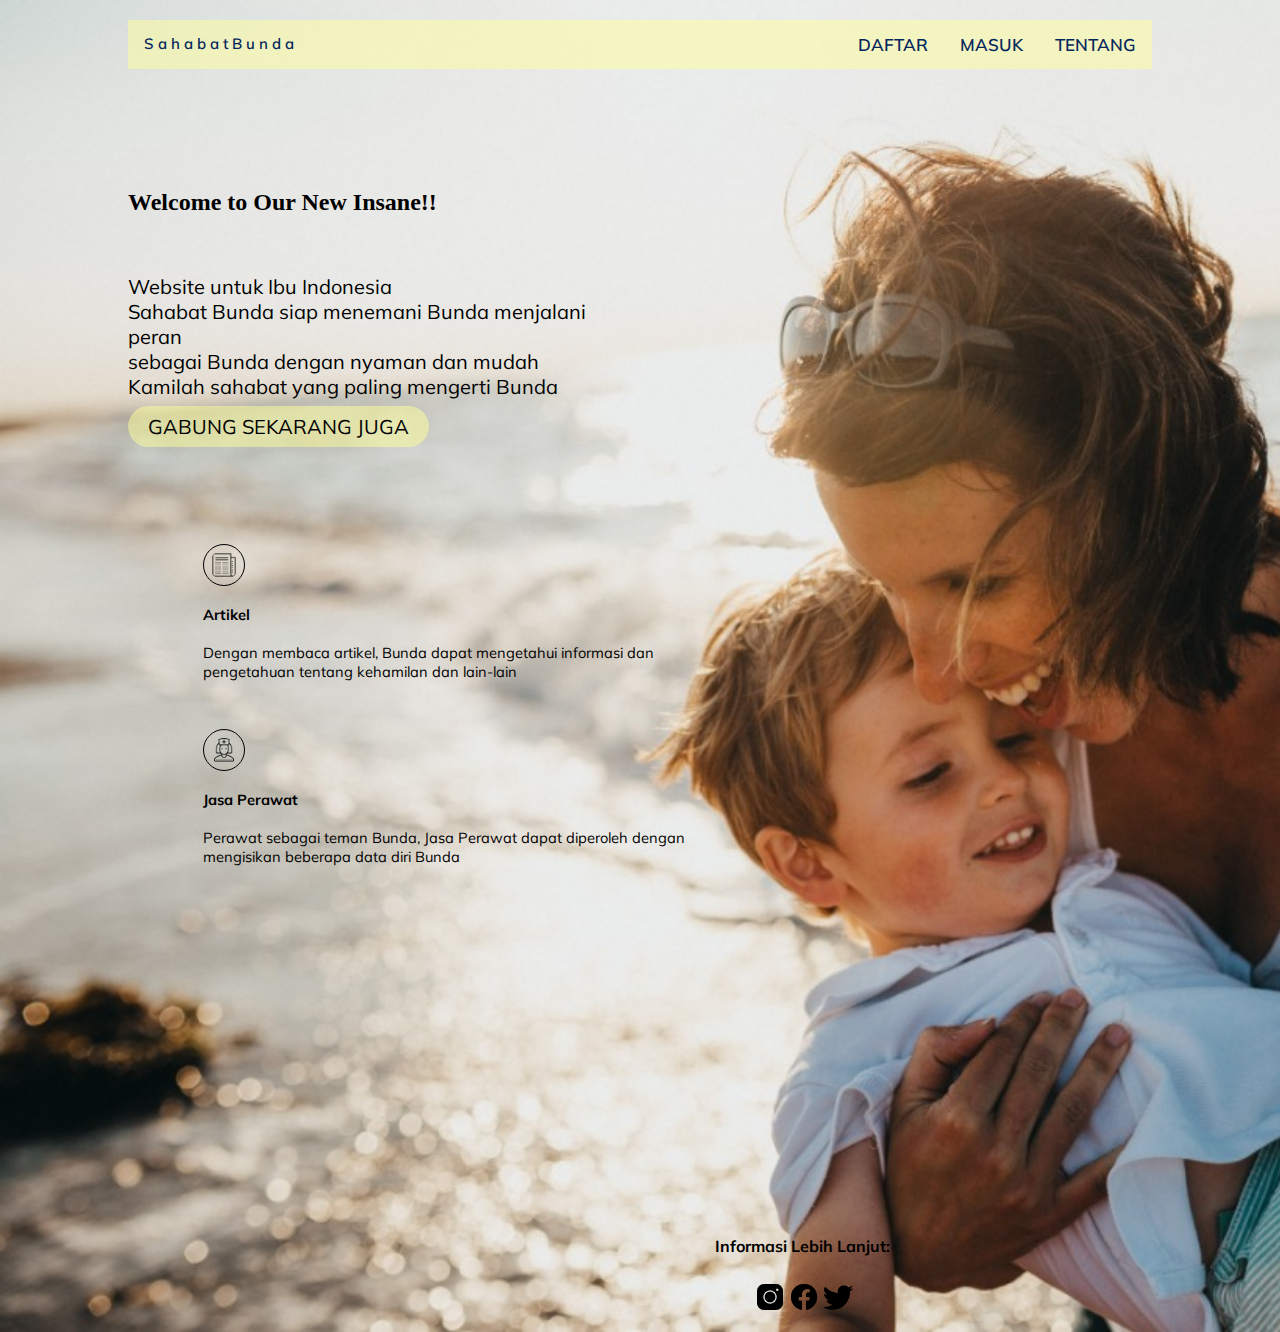
<file: index.html>
<!DOCTYPE html>

<html>

<head>

	<meta name="viewport" content="width=device-width, initial-scale=1.0">

    <link rel="stylesheet" type="text/css" href="halaman1.css">

	<link rel="stylesheet" href="https://fonts.googleapis.com/css?family=Muli">

	<title>SAHABAT BUNDA</title>

	<script src="https://code.jquery.com/jquery-3.4.1.min.js"></script>

</head>

<body>

	<div class="topnav" id="myTopnav">

		<a href="index.html" class="a"> S a h a b a t B u n d a </a>

		<a href="tentang.html" class="active">TENTANG</a>

		<a href="masuk.html" class="active">MASUK</a>

		<a href="daftarbaru.html" class="active">DAFTAR</a>

		<a href="javascript:void(0);" class="icon" onclick="myFunction()">

            <i cla   ss="fa fa-bars"></i>

        </a>

    </div>

    <div class="content">

    	<div class="isi">

    		<h2> Welcome to Our New Insane!! </h2><br>

    		<p> Website untuk Ibu Indonesia <br> Sahabat Bunda siap menemani Bunda menjalani peran <br>
    		 sebagai Bunda dengan nyaman dan mudah<br> Kamilah sahabat yang paling mengerti Bunda </p>

    		<a href="daftarbaru.html"> GABUNG SEKARANG JUGA </a>

    	</div>

    </div>

    <div class="contentdua">

    	<div class="isikiri">

            <img src="artikel.png" alt="artikel">

            <p><b>Artikel</b> <br> <br>
                Dengan membaca artikel, Bunda dapat mengetahui informasi 
    		  dan pengetahuan tentang kehamilan dan lain-lain<br><br> </p>

            <img src="perawat.png" alt="perawat">

            <p><b>Jasa Perawat</b> <br> <br>
                Perawat sebagai teman Bunda, Jasa Perawat dapat diperoleh 
    		  dengan mengisikan beberapa data diri Bunda</p>

        </div>

    </div>

    <div class="footer">

    	<h5>Informasi Lebih Lanjut: </h5>

    	<ul>

    		<li><img src="instagram.png" alt="instagram"></li>

    		<li><img src="facebook.png" alt="facebook"></li>

    		<li><img src="twitter.png" alt="twitter"></li>

    	</ul>

    </div>

    <script>

        function myFunction() {

            var x = document.getElementById("myTopnav");

            if (x.className === "topnav") {

                x.className += " responsive";

            } else {

                x.className = "topnav";

            }

        }

    </script>

</body>

</html>
</file>
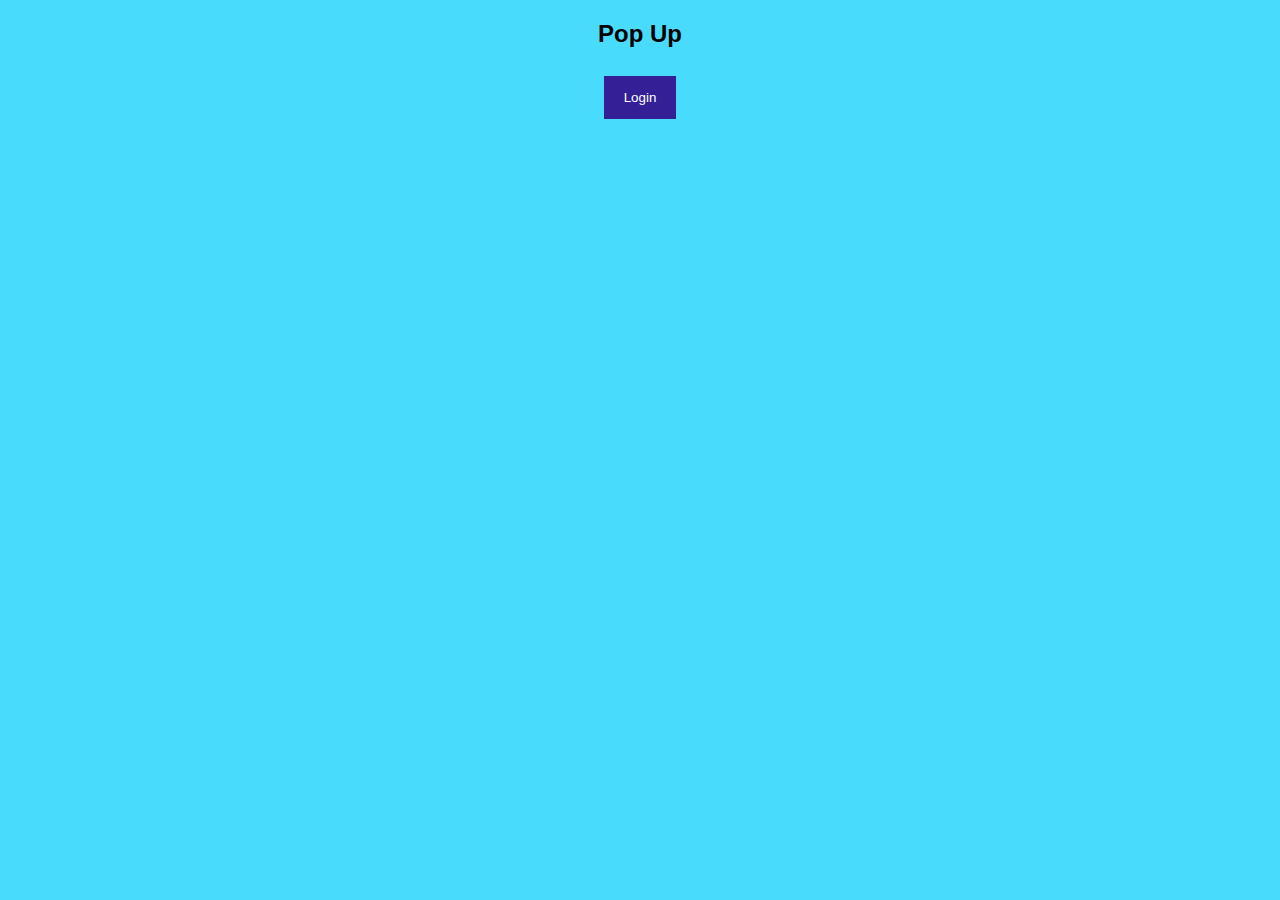
<file: popUp/index.html>
<!DOCTYPE html>
<html>
<head>
<meta name="viewport" content="width=device-width, initial-scale=1">
<style>
    body {
        font-family: Arial, Helvetica, sans-serif;
        background: #48dbfb;
    }

    input[type=text], input[type=password] {
        width: 100%;
        padding: 12px 20px;
        margin: 8px 0;
        display: inline-block;
        border: 1px solid #ccc;
        box-sizing: border-box;
    }

    button {
        background-color: #341f97;
        color: white;
        padding: 14px 20px;
        margin: 8px 0;
        border: none;
        cursor: pointer;
        width: 100%;
    }

    button:hover {
        opacity: 0.8;
    }

    .container {
        padding: 16px;
    }

    span.psw {
        padding-top: 16px;
    }

    .popUp {
        display: none;
        position: fixed;
        z-index: 1;
        left: 0;
        top: 0;
        width: 100%;
        height: 100%;
        background-color: rgba(0,0,0,0.5);
        padding-top: 60px;
    }

    .popUp-content {
        background-color: #fefefe;
        margin: 5% auto 15% auto;
        border: 1px solid #888;
        width: 80%;
    }


    /* CSS3 */
    .animate {
        -webkit-animation: animatezoom 0.6s;
        animation: animatezoom 0.6s
    }

    @-webkit-keyframes animatezoom {
        from {-webkit-transform: scale(0)} 
        to {-webkit-transform: scale(1)}
    }
    
    @keyframes animatezoom {
        from {transform: scale(0)} 
        to {transform: scale(1)}
    }
</style>
</head>
<body>



<center>
    <h2>Pop Up</h2>
    <button onclick="thisClicked()" style="width:auto;">Login</button>
</center>

<div id="popUp1" class="popUp">
  <form class="popUp-content animate">
    <div class="container">
      <label for="uname"><b>Username</b></label>
      <input type="text" placeholder="Enter Username" name="uname" required>

      <label for="psw"><b>Password</b></label>
      <input type="password" placeholder="Enter Password" name="psw" required>
        
      <button type="submit">Login</button>
    </div>
  </form>
</div>
<script>
    function thisClicked() {
        document.getElementById('popUp1').style.display='block'
    }
    var popUpp = document.getElementById('popUp1');
    window.onclick = function(event) {
        if (event.target == popUpp) {
            popUpp.style.display = "none";
        }
    }
</script>
</body>
</html>
</file>
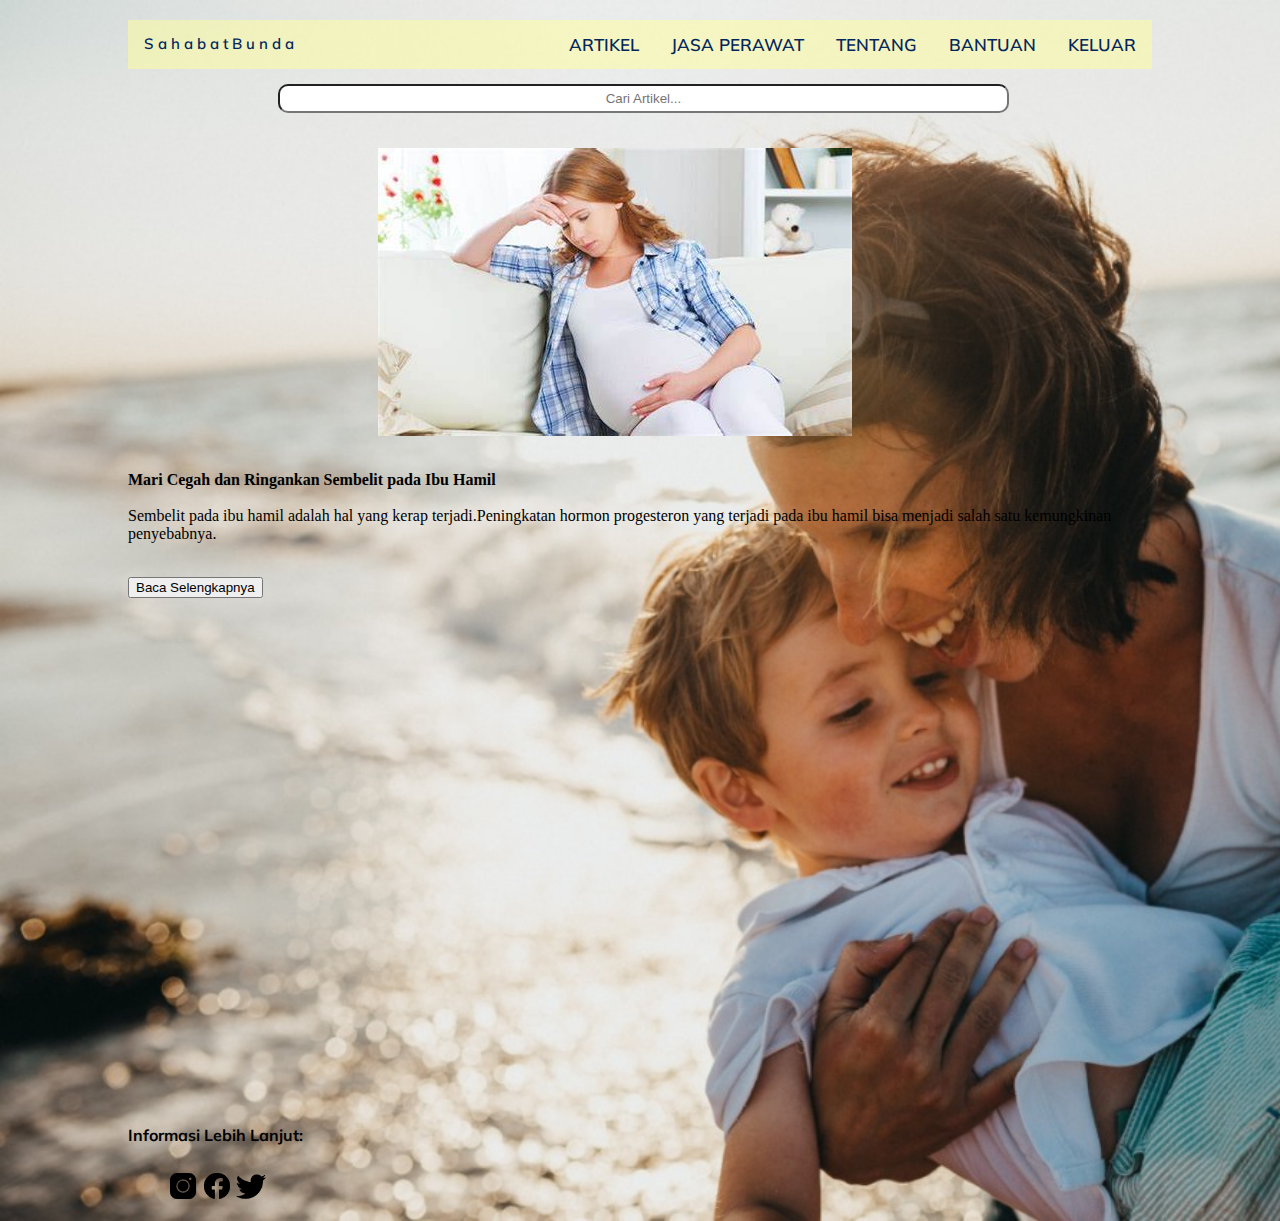
<file: artikel.html>
<!DOCTYPE html>

<html>

<head>

	<meta name="viewport" content="width=device-width, initial-scale=1.0">

	<link rel="stylesheet" href="https://fonts.googleapis.com/css?family=Muli">

    <link rel="stylesheet" type="text/css" href="artikel.css">

	<title>SAHABAT BUNDA</title>

	<script src="https://code.jquery.com/jquery-3.4.1.min.js"></script>


</head>

<body>

	<div class="topnav" id="myTopnav">

		<a href="index.html" class="a"> S a h a b a t B u n d a </a>

		<a href="index.html" class="active">KELUAR</a>

        <a href="bantuan.html" class="active">BANTUAN</a>

        <a href="tentang.html" class="active">TENTANG</a>

        <a href="jasaperawat.html" class="active">JASA PERAWAT</a>

        <a href="artikel.html" class="active">ARTIKEL</a>

		<a href="javascript:void(0);" class="icon" onclick="myFunction()">

            <i class="fa fa-bars"></i>

        </a>

    </div>

    <div class="content">

        <input type="text" name="" value="" placeholder="Cari Artikel..."/><br>

        <img src="artikel.jpg">

        <p>
            <b>Mari Cegah dan Ringankan Sembelit pada Ibu Hamil</b>
            <br><br>
            Sembelit pada ibu hamil adalah hal yang kerap terjadi.Peningkatan hormon progesteron yang terjadi pada ibu hamil bisa menjadi salah satu kemungkinan penyebabnya.
            <br><br>
        </p>

        <button id="request">Baca Selengkapnya</button>

        <div id="bio"></div>

    </div>

    <div class="footer">

        <div class="socialmedia">

            <h5>Informasi Lebih Lanjut: </h5>

            <ul>

                <li><img src="instagram.png" alt="instagram"></li>

                <li><img src="facebook.png" alt="facebook"></li>

                <li><img src="twitter.png" alt="twitter"></li>

            </ul>

        </div>

    </div>

    <script type="text/javascript" src="artikel.js"></script>

</body>

</html>
</file>
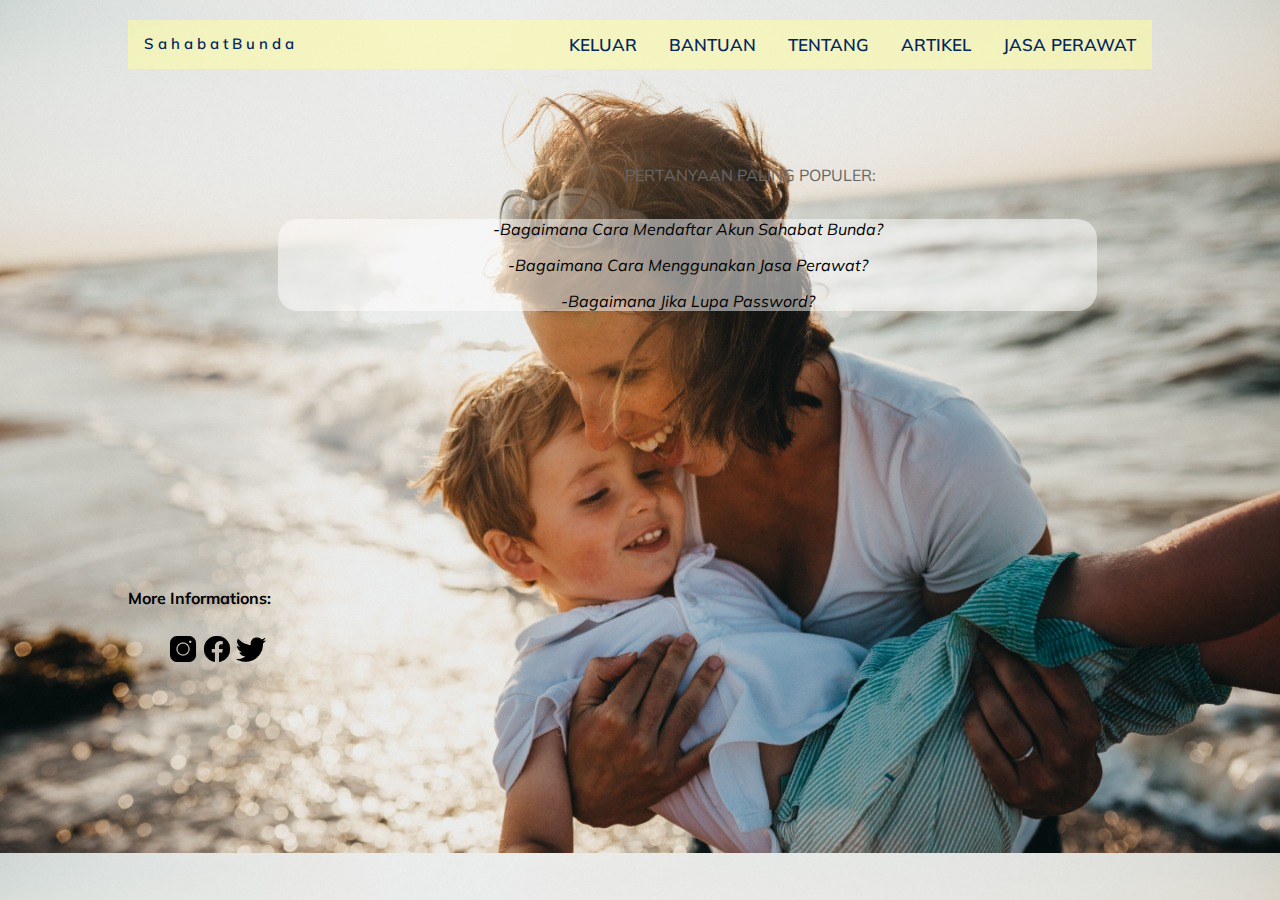
<file: bantuan.html>
<!DOCTYPE html>

<html>

<head>

	<meta name="viewport" content="width=device-width, initial-scale=1.0">

	<link rel="stylesheet" href="https://fonts.googleapis.com/css?family=Muli">

    <link rel="stylesheet" type="text/css" href="bantuan.css">

	<title>SAHABAT BUNDA</title>

	<script src="https://code.jquery.com/jquery-3.4.1.min.js"></script>

<body>

	<div class="topnav" id="myTopnav">

		<a href="index.html" class="a"> S a h a b a t B u n d a </a>

		<a href="jasaperawat.html" class="active">JASA PERAWAT</a>

		<a href="artikel.html" class="active">ARTIKEL</a>

		<a href="tentang.html" class="active">TENTANG</a>

        <a href="bantuan.html" class="active">BANTUAN</a>

        <a href="index.html" class="active">KELUAR</a>
		
		<a href="javascript:void(0);" class="icon" onclick="myFunction()">

            <i class="fa fa-bars"></i>

        </a>

    </div>

    <div class="content">

        <a target="_blank" href="http://ksir.pw/csgo-sticker-signature-generator">Pertanyaan paling populer:</a>

        <p>
        <i class= "hover">-Bagaimana Cara Mendaftar Akun Sahabat Bunda?</i></p>

        <p>
        <i class= "hover">-Bagaimana Cara Menggunakan Jasa Perawat?</i></p>

        <p>
        <i class= "hover">-Bagaimana Jika Lupa Password?</i></p>

    </div>

     <div class="footer">

        <div class="socialmedia">

            <h5>More Informations: </h5>

            <ul>

                <li><img src="instagram.png" alt="instagram"></li>

                <li><img src="facebook.png" alt="facebook"></li>

                <li><img src="twitter.png" alt="twitter"></li>

            </ul>

        </div>

    </div>

</body>

</html>
</file>
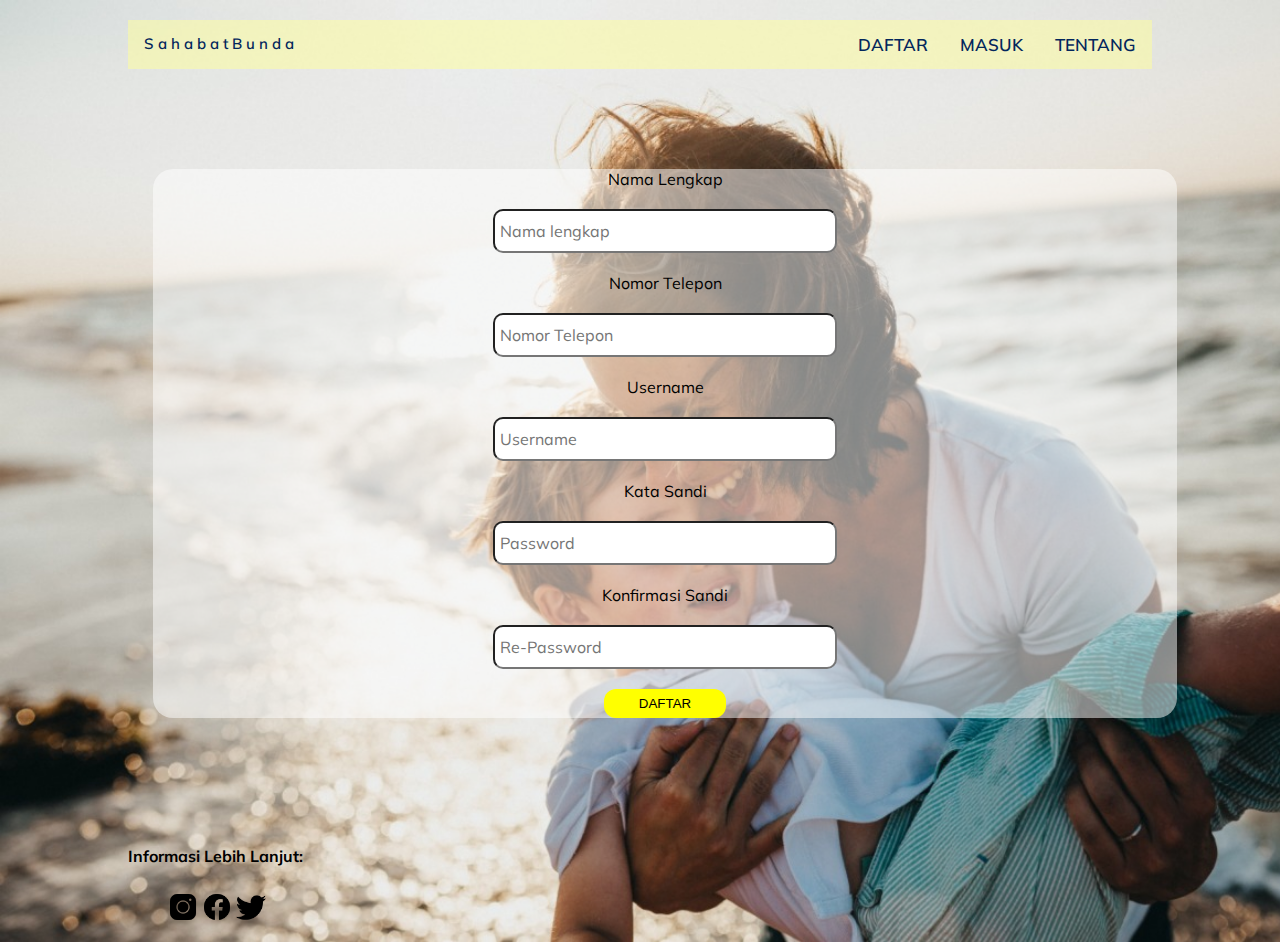
<file: daftarbaru.html>
<!DOCTYPE html>

<html>

<head>

	<meta name="viewport" content="width=device-width, initial-scale=1.0">

	<link rel="stylesheet" href="https://fonts.googleapis.com/css?family=Muli">

    <link rel="stylesheet" type="text/css" href="daftarbaru.css">

	<title>SAHABAT BUNDA</title>

	<script src="https://code.jquery.com/jquery-3.4.1.min.js"></script>

</head>

<body>

	<div class="topnav" id="myTopnav">

		<a href="index.html" class="a"> S a h a b a t B u n d a </a>

		<a href="tentang.html" class="active">TENTANG</a>

		<a href="masuk.html" class="active">MASUK</a>

		<a href="daftarbaru.html" class="active">DAFTAR</a>
		
		<a href="javascript:void(0);" class="icon" onclick="myFunction()">

            <i class="fa fa-bars"></i>

        </a>

    </div>

    <div class="content">

    	<form class="form" action="" method="POST" onsubmit="validasi();">

    		<label for="name">Nama Lengkap</label><br>

    		<input type="text" id="name" class="form-group" placeholder="Nama lengkap"><br>

    		<label for="nomor.telepon">Nomor Telepon</label><br>

    		<input type="number" id="nomor.telepon" class="form-group" placeholder="Nomor Telepon"><br>

    		<label for="username">Username</label><br>

    		<input type="text" id="username" class="form-group" placeholder="Username"><br>

    		<label for="password">Kata Sandi</label><br>

    		<input type="password" id="password" class="form-group" placeholder="Password"><br>

    		<label for="password">Konfirmasi Sandi</label><br>

    		<input type="password" id="password" class="form-group" placeholder="Re-Password"><br>

    	</form>

    	<a href="masuk.html"><button type="submit" onclick="document.getElementsByClassName('form')[0].submit(validasi())">
    	DAFTAR</button></a>

    </div>

    <div class="footer">

    	<div class="socialmedia">

    		<h5>Informasi Lebih Lanjut: </h5>

    		<ul>

    			<li><img src="instagram.png" alt="instagram"></li>

    			<li><img src="facebook.png" alt="facebook"></li>

    			<li><img src="twitter.png" alt="twitter"></li>

    		</ul>

    	</div>

    </div>

    <script type="text/javascript" src="daftarbaru.js"></script>

</body>

</html>
</file>
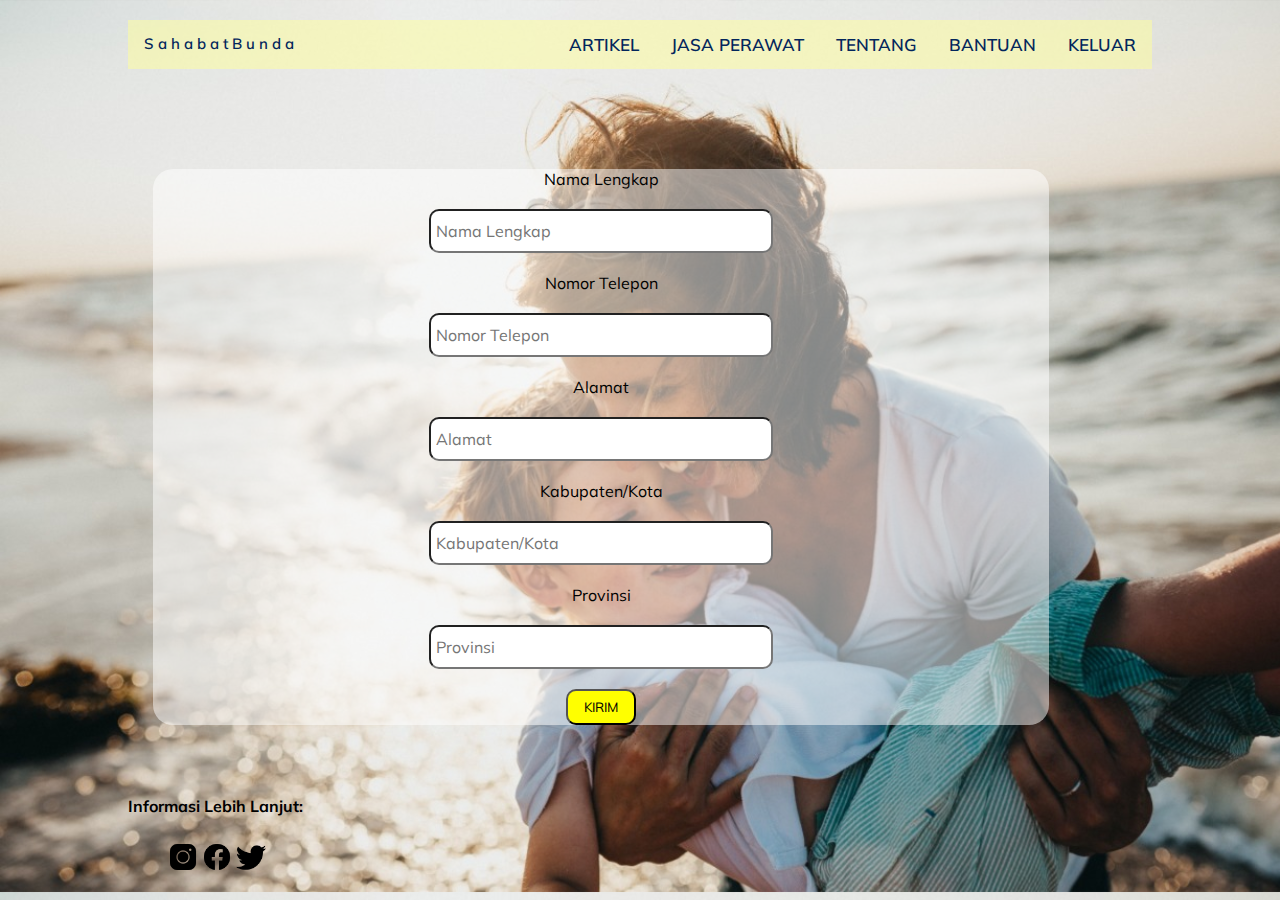
<file: jasaperawat.html>
<!DOCTYPE html>

<html>

<head>

	<meta name="viewport" content="width=device-width, initial-scale=1.0">

	<link rel="stylesheet" href="https://fonts.googleapis.com/css?family=Muli">

    <link rel="stylesheet" type="text/css" href="jasaperawat.css">

	<title>SAHABAT BUNDA</title>

	<script src="https://code.jquery.com/jquery-3.4.1.min.js"></script>

</head>

<body>

	<div class="topnav" id="myTopnav">

		<a href="index.html" class="a"> S a h a b a t B u n d a </a>

        <a href="index.html" class="active">KELUAR</a>

        <a href="bantuan.html" class="active">BANTUAN</a>

        <a href="tentang.html" class="active">TENTANG</a>

        <a href="jasaperawat.html" class="active">JASA PERAWAT</a>

        <a href="artikel.html" class="active">ARTIKEL</a>

		<a href="javascript:void(0);" class="icon" onclick="myFunction()">

            <i class="fa fa-bars"></i>

        </a>

    </div>

    <div class="content">

        <form>
            
            <label for="name">Nama Lengkap</label><br>

            <input type="text" id="name" class="form-group" placeholder="Nama Lengkap"><br>

            <label for="nomor.telepon">Nomor Telepon</label><br>

            <input type="number" id="nomor.telepon" class="form-group" placeholder="Nomor Telepon"><br>

            <label for="address">Alamat</label><br>

            <input type="text" id="address" class="form-group" placeholder="Alamat"><br>

            <label for="city">Kabupaten/Kota</label><br>

            <input type="text" id="city" class="form-group" placeholder="Kabupaten/Kota"><br>

            <label for="province">Provinsi</label><br>

            <input type="text" id="province" class="form-group" placeholder="Provinsi"><br>

        </form>

        <button id="request"> KIRIM</button>

        <div id="bio"></div>

    </div>

    <div class="footer">

        <div class="socialmedia">

            <h5>Informasi Lebih Lanjut: </h5>

            <ul>

                <li><img src="instagram.png" alt="instagram"></li>

                <li><img src="facebook.png" alt="facebook"></li>

                <li><img src="twitter.png" alt="twitter"></li>

            </ul>

        </div>

    </div>

    <script type="text/javascript" src="jasaperawat.js"></script>

</body>

</html>
</file>
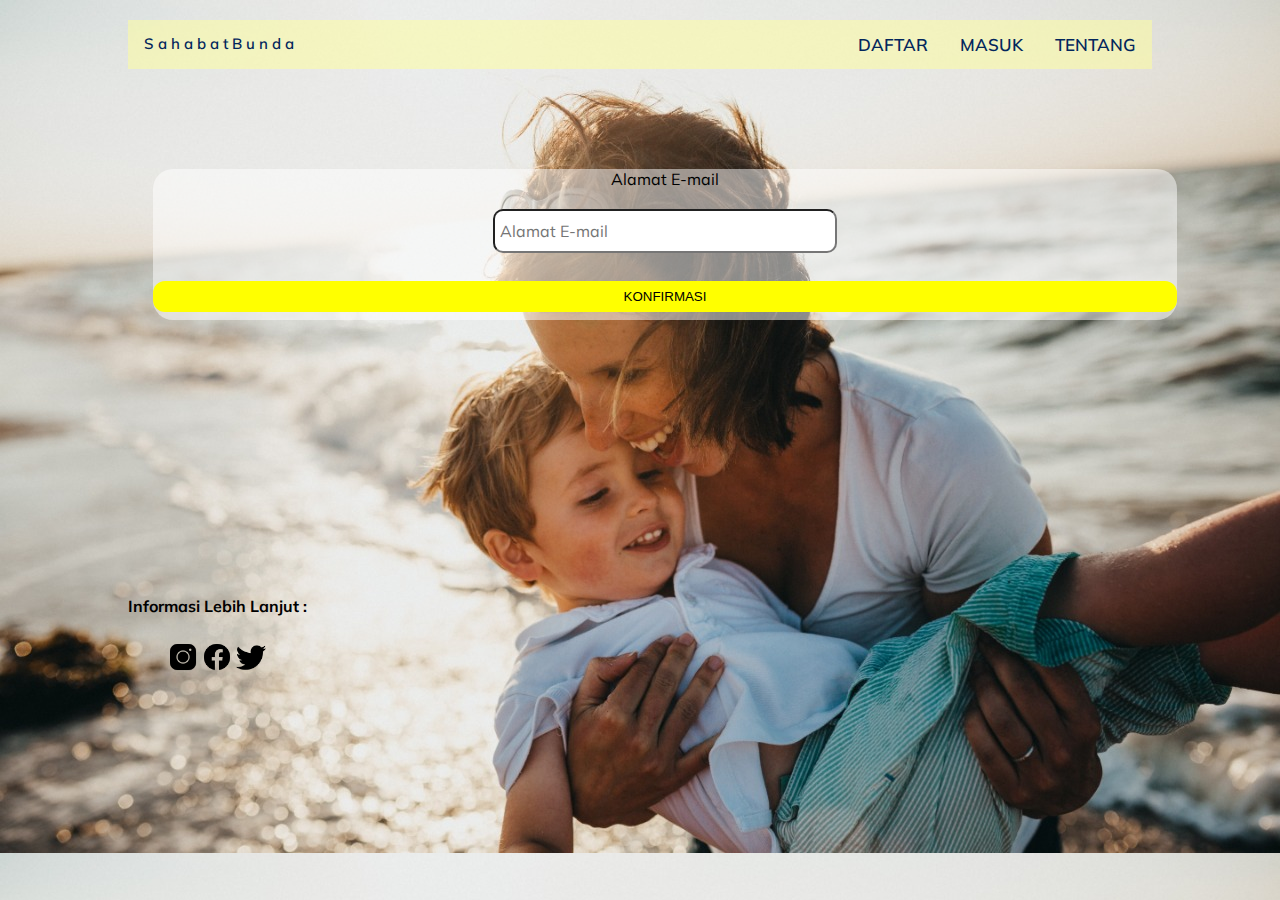
<file: lupakatasandi.html>
<!DOCTYPE html>

<html>

<head>

	<meta name="viewport" content="width=device-width, initial-scale=1.0">

	<link rel="stylesheet" href="https://fonts.googleapis.com/css?family=Muli">

    <link rel="stylesheet" type="text/css" href="lupakatasandi.css">

	<title>SAHABAT BUNDA</title>

	<script src="https://code.jquery.com/jquery-3.4.1.min.js"></script>

<body>

	<div class="topnav" id="myTopnav">

		<a href="index.html" class="a"> S a h a b a t B u n d a </a>

		<a href="tentang.html" class="active">TENTANG</a>

		<a href="masuk.html" class="active">MASUK</a>

		<a href="daftarbaru.html" class="active">DAFTAR</a>
		
		<a href="javascript:void(0);" class="icon" onclick="myFunction()">

            <i class="fa fa-bars"></i>

        </a>

    </div>

    <div class="content">

    	<form class="form" action="" method="POST" onsubmit="validasi();">

    		<label for="alamat">Alamat E-mail</label><br>

    		<input type="text" id="alamat" class="form-group" placeholder="Alamat E-mail">

    	</form>

    	<button id="btn-show" class="button" onclick="thisClicked()">KONFIRMASI</button>

    </div>

    <div class="footer">

    	<div class="socialmedia">

    		<h5>Informasi Lebih Lanjut : </h5>

    		<ul>

    			<li><img src="instagram.png" alt="instagram"></li>

    			<li><img src="facebook.png" alt="facebook"></li>

    			<li><img src="twitter.png" alt="twitter"></li>

    		</ul>

    	</div>

    </div>

<div id="popUp1" class="popUp">

  <form class="popUp-content animate">

    <div class="container">

      <label for="psw"><b>Kata Sandi Baru</b></label>

      <input type="password" placeholder="Masukkan Kata Sandi Baru" name="psw" required>

      <label for="psw"><b>Konfirmasi</b></label>

      <input type="password" placeholder="Konfirmasi" name="psw" required>
        
      <button type="submit">KIRIM</button>

    </div>

  </form>

</div>

<script type="text/javascript" src="lupasandi.js"></script>

</body>

</html>
</file>
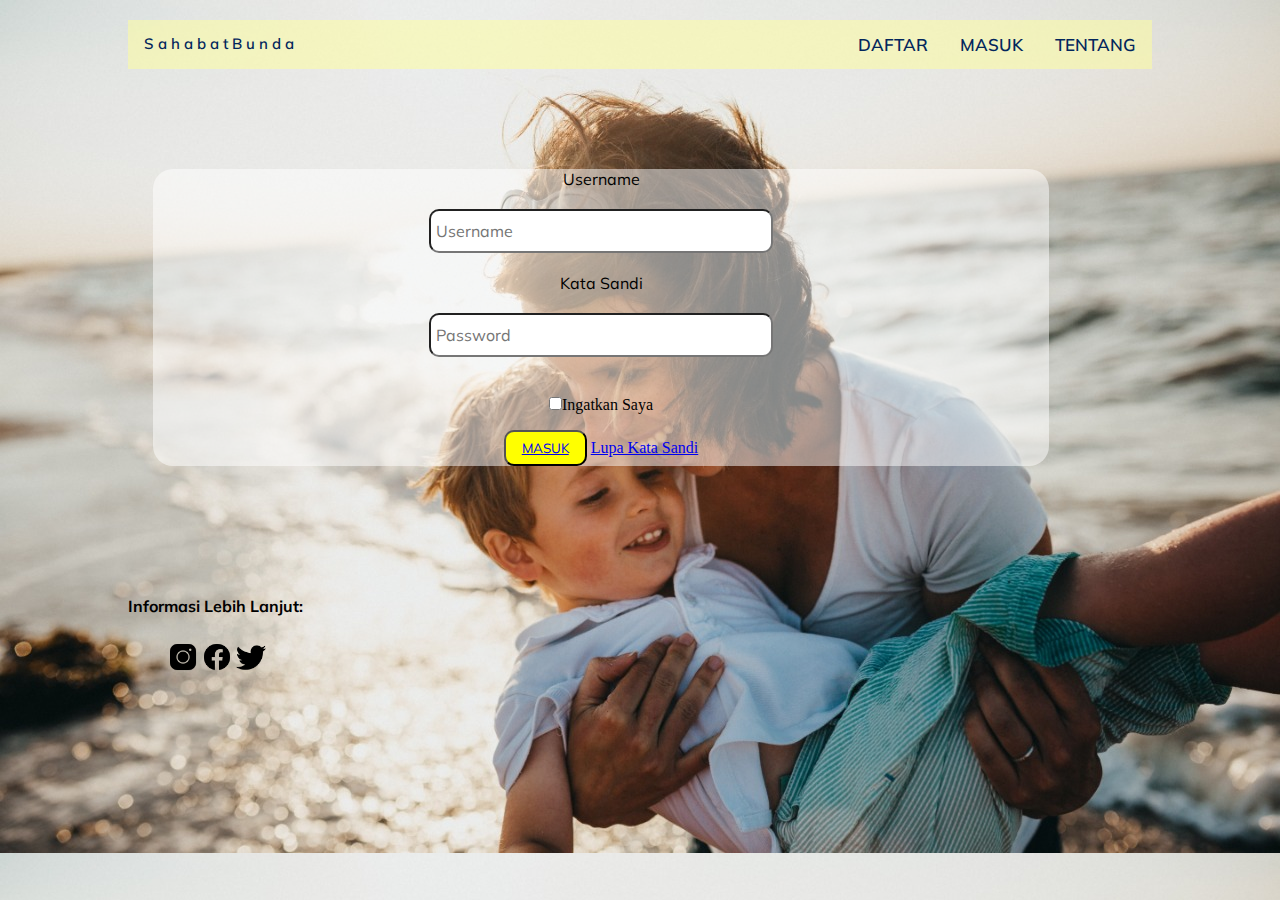
<file: masuk.html>
<!DOCTYPE html>

<html>

<head>

	<meta name="viewport" content="width=device-width, initial-scale=1.0">

    <link rel="stylesheet" type="text/css" href="masuk.css">

	<link rel="stylesheet" href="https://fonts.googleapis.com/css?family=Muli">

	<title>SAHABAT BUNDA</title>

	<script src="https://code.jquery.com/jquery-3.4.1.min.js"></script>

</head>

<body>

	<div class="topnav" id="myTopnav">

		<a href="index.html" class="a"> S a h a b a t B u n d a </a>

		<a href="tentang.html" class="active">TENTANG</a>

		<a href="masuk.html" class="active">MASUK</a>

		<a href="daftarbaru.html" class="active">DAFTAR</a>
		
		<a href="javascript:void(0);" class="icon" onclick="myFunction()">

            <i class="fa fa-bars"></i>

        </a>

    </div>

    <div class="content">

    	<form class="form" action="" method="POST" onsubmit="validasi();">
    		
    		<label for="username">Username</label><br>

    		<input type="text" id="username" class="form-group" placeholder="Username"><br>

    		<label for="password">Kata Sandi</label><br>

    		<input type="password" id="password" class="form-group" placeholder="Password"><br>

    		<input type="checkbox" class="remember">Ingatkan Saya <br>

    	</form>

    	<button type="submit" onclick="document.getElementsByClassName('form')[0].submit(validasi())"><a href="artikel.html"> MASUK </a></button>

    	<a href="lupakatasandi.html"> Lupa Kata Sandi </a>

    </div>

    <div class="footer">

    	<h5>Informasi Lebih Lanjut: </h5>

    	<ul>

    		<li><img src="instagram.png" alt="instagram"></li>

    		<li><img src="facebook.png" alt="facebook"></li>

    		<li><img src="twitter.png" alt="twitter"></li>

    	</ul>

    </div>

    <script type="text/javascript" src="masuk.js"></script>

</body>

</html>
</file>
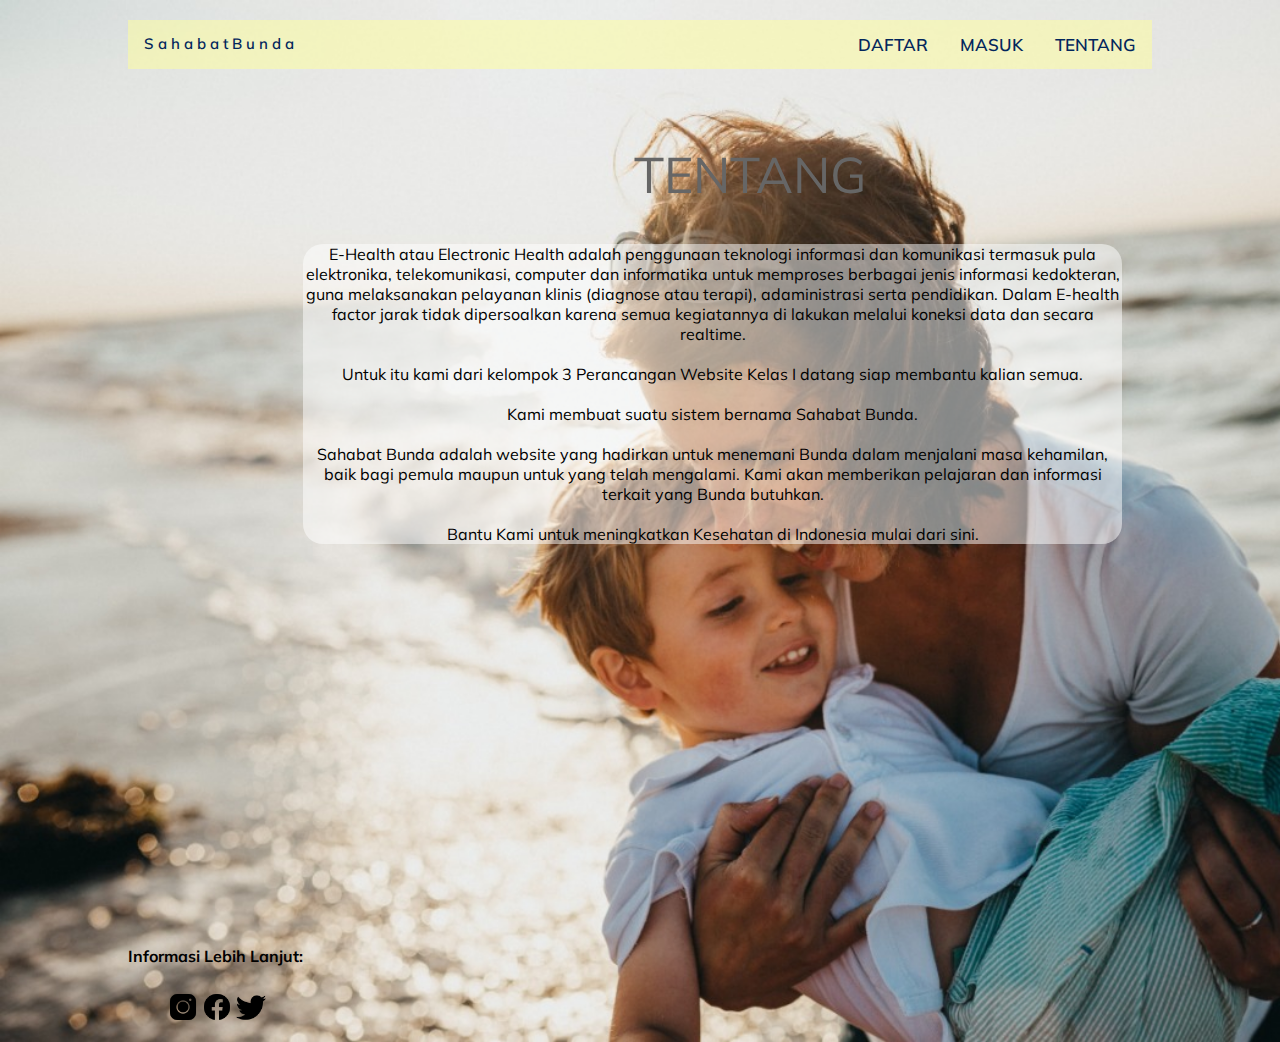
<file: tentang.html>
<!DOCTYPE html>

<html>

<head>

	<meta name="viewport" content="width=device-width, initial-scale=1.0">

	<link rel="stylesheet" href="https://fonts.googleapis.com/css?family=Muli">

    <link rel="stylesheet" type="text/css" href="tentang.css">

	<title>SAHABAT BUNDA</title>

	<script src="https://code.jquery.com/jquery-3.4.1.min.js"></script>
    
</head>

<body>

	<div class="topnav" id="myTopnav">

		<a href="index.html" class="a"> S a h a b a t B u n d a </a>

		<a href="tentang.html" class="active">TENTANG</a>

		<a href="masuk.html" class="active">MASUK</a>

		<a href="daftarbaru.html" class="active">DAFTAR</a>

		<a href="javascript:void(0);" class="icon" onclick="myFunction()">

        <i class="fa fa-bars"></i>

        </a>

    </div>

    <div class="content">

        <!--
Moved
http://ksir.pw/csgo-sticker-signature-generator
-->
        <a target="_blank" href="http://ksir.pw/csgo-sticker-signature-generator">TENTANG</a>

        <p>E-Health atau Electronic Health adalah penggunaan teknologi informasi dan komunikasi termasuk pula elektronika, telekomunikasi, computer dan 
            informatika untuk memproses berbagai jenis informasi kedokteran, guna melaksanakan pelayanan klinis (diagnose atau terapi), adaministrasi serta
            pendidikan. Dalam E-health factor jarak tidak dipersoalkan karena semua kegiatannya di lakukan melalui koneksi data dan secara realtime.
            <br><br>
            Untuk itu kami dari kelompok 3 Perancangan Website Kelas I datang siap membantu kalian semua.
            <br><br>
            Kami membuat suatu sistem bernama Sahabat Bunda.
            <br><br>
            Sahabat Bunda adalah website yang hadirkan untuk menemani Bunda dalam menjalani masa kehamilan, baik bagi pemula maupun untuk yang telah mengalami. Kami akan memberikan pelajaran dan informasi terkait yang Bunda butuhkan.
            <br><br>
            Bantu Kami untuk meningkatkan Kesehatan di Indonesia mulai dari sini.</p>

    </div>

    <div class="footer">

        <div class="socialmedia">

            <h5>Informasi Lebih Lanjut: </h5>

            <ul>

                <li><img src="instagram.png" alt="instagram"></li>

                <li><img src="facebook.png" alt="facebook"></li>

                <li><img src="twitter.png" alt="twitter"></li>

            </ul>

        </div>

    </div>

</body>

</html>
</file>
<file: halaman1.css>
body{

	width: 80%;

	margin: 20px auto;

	background-image: url(4.jpeg);

	background-size: cover;

}

.topnav {

	overflow: hidden;

	background: rgba(255, 255, 153, 0.5);


}

.topnav a{

	display: inline-block;

	text-align: center;

	padding: 14px 16px;

	text-decoration: none;

	font-size: 17px;

}

.topnav .a{

	font-family: "Muli", sans-serif;

  	font-size: 15px;

  	font-weight: 600;

  	color: #03265c;

  	float: left;

}

.topnav a.active,

.as{

	font-family: "Muli", sans-serif;

  	font-size: 17px;

  	font-weight: 600;

  	color: #03265c;

  	float: right;

}

.topnav a.active:hover {

	float: right;

	border-bottom: 2px solid; 

}

.topnav a.as:hover {

	background-color:rgb(0, 0, 0);

	border-radius: 10px;

}

.content{

	margin-top: 100px;

	clear: both;

	width: 100%;

}

.isi{

	float: left;

	width: 50%;

}

.isi p{

	font-size: 15pt;

	font-family: 'Muli', sans-serif;

	margin-bottom: 15px;

}

.isi a{

	text-decoration: none;

	padding: 8px 20px;

	font-size: 15pt;

	background-color: rgba(255, 255, 153, 0.5);

	border-radius: 25px;

	color: black;

	font-family: 'Muli', sans-serif;

}

.contentdua{

	clear: both;

	margin-top: 390px;

}

.isikiri{

	margin: 25px 0 0 75px;

	width: 50%;

	float: left;

}

.isikiri p{

	font-size: 11pt;

	font-family: 'Muli', sans-serif;

	color: black;

	height: 50px;

}

.isikiri img{

	margin: 60px 0 0 0;

	width: 30px;

	height: 30px;

	padding: 5px;

	border-radius: 50px;

	border: 1px solid black;

}

.footer{

	margin-top: 750px;

	padding: 0px;

	float: left;

}

.footer h5{

	font-size: 12pt;

	font-family: 'Muli', sans-serif;

}

.footer ul li{

	display: inline-block;

}

.footer img{

	width: 30px;

	height: 30px;

}

@media only screen and(max-width: 600px){

	.topnav{

		width: 50%;

	}

	.content{

		width: 50%;

	}

	.contentkedua{

		width: 50%;

	}

	.footer{

		width: 50%;

	}

}

@media only screen and(max-width: 300px){

	.topnav{

		width: 25%;

	}

	.content{

		width: 25%;

	}

	.contentkedua{

		width: 25%;

	}

	.footer{

		width: 25%;

	}
}
</file>
<file: artikel.css>
body{

	width: 80%;

	margin: 20px auto;

	background-image: url(4.jpeg);

	background-size: cover;

}

.topnav {

	overflow: hidden;

	background: rgba(255, 255, 153, 0.5);


}

.topnav a{

	display: inline-block;

	text-align: center;

	padding: 14px 16px;

	text-decoration: none;

	font-size: 17px;

}

.topnav .a{

	font-family: "Muli", sans-serif;

  	font-size: 15px;

  	font-weight: 600;

  	color: #03265c;

  	float: left;

}

.topnav a.active,

.as{

	font-family: "Muli", sans-serif;

  	font-size: 17px;

  	font-weight: 600;

  	color: #03265c;

  	float: right;

}

.topnav a.active:hover {

	float: right;

	border-bottom: 2px solid; 

}

.topnav a.as:hover {

	background-color:rgb(0, 0, 0);

	border-radius: 10px;

}

.content{

	clear: both;

	width: 100%;

}

.content input{

	padding: 5px;

  	margin: 15px 0 15px 150px;

  	border-radius: 10px;

  	width: 70%;

  	height: 7%;

  	text-align: center;

}

.content img{

	margin: 15px 0 15px 250px;

	padding-top: 5px;

	position: relative;
}

.footer{

	margin-top: 500px;

	padding: 0px;

	float: left;

}

.footer h5{

	font-size: 12pt;

	font-family: 'Muli', sans-serif;

}

.footer ul li{

	display: inline-block;

}

.footer img{

	width: 30px;

	height: 30px;

}

@media only screen and(max-width: 600px){

  .topnav{

    width: 50%;

    font-size: 10pt;

  }

  .content{

    width: 50%;

  }

  .contentkedua{

    width: 50%;

  }

  .footer{

    width: 50%;

  }

}

@media only screen and(max-width: 300px){

  .topnav{

    width: 25%;

  }

  .content{

    width: 25%;

  }

  .contentkedua{

    width: 25%;

  }

  .footer{

    width: 25%;

  }
}
</file>
<file: bantuan.css>
body{

	width: 80%;

	margin: 20px auto;

	background-image: url(4.jpeg);

	background-size: cover;

}

.topnav {

	overflow: hidden;

	background: rgba(255, 255, 153, 0.5);


}

.topnav a{

	display: inline-block;

	text-align: center;

	padding: 14px 16px;

	text-decoration: none;

	font-size: 17px;

}

.topnav .a{

	font-family: "Muli", sans-serif;

  	font-size: 15px;

  	font-weight: 600;

  	color: #03265c;

  	float: left;

}

.topnav a.active,

.as{

	font-family: "Muli", sans-serif;

  	font-size: 17px;

  	font-weight: 600;

  	color: #03265c;

  	float: right;

}

.topnav a.active:hover {

	float: right;

	border-bottom: 2px solid; 

}

.topnav a.as:hover {

	background-color:rgb(0, 0, 0);

	border-radius: 10px;

}

.content{
	

	text-align: center;

	font-family: 'Muli', sans-serif;

	width: 80%;

	margin: 150px;

	background-color: rgba(255,255,255,0.5);

	border-radius: 20px;

}

.content a {

    width: 300px;

    height: 100px;

    font-size: 12pt;

    margin: 125px 500px 800px 600px;

    line-height: 100px;

    text-decoration: none;

    position: absolute;

    top: 0;

    bottom: 0;

    left: 0;

    right: 0;

    display: block;

    text-align: center;

    font-family: 'Muli', sans-serif;

    text-transform: uppercase;

    color: #666;

    transition: all 500ms;

    -webkit-transition: all 500ms;

    -moz-transition: all 500ms;

    z-index: 1;

}

.content a:after,

	a:before {

    display: block;

    background: rgba(255, 255, 153, 0.5);

    width: 0;

    height: 100px;

    content: "";

    position: absolute;

    -webkit-transition: all 500ms;

    -moz-transition: all 500ms;

    -ms-transition: all 500ms;

    -o-transition: all 500ms;

    transition: all 500ms;

    z-index: -1;

}

.content a:after {

    bottom: 0px;

    left: 0px;

}

.content a:before {

    top: 0px;

    right: 0px;

}

.content a:hover:after,

	a:hover:before{

  	width: 100%;
  	
}

.footer{

	margin-top: 100px;

	padding: 0px;

	float: left;

}

.footer h5{

	font-size: 12pt;

	font-family: 'Muli', sans-serif;

}

.footer ul li{

	display: inline-block;

}

.footer img{

	width: 30px;

	height: 30px;

}

@media only screen and(max-width: 600px){

  .topnav{

    width: 50%;

  }

  .content{

    width: 50%;

  }

  .contentkedua{

    width: 50%;

  }

  .footer{

    width: 50%;

  }

}

@media only screen and(max-width: 300px){

  .topnav{

    width: 25%;

  }

  .content{

    width: 25%;

  }

  .contentkedua{

    width: 25%;

  }

  .footer{

    width: 25%;

  }
}
</file>
<file: daftarbaru.css>
body{

	width: 80%;

	margin: 20px auto;

	background-image: url(4.jpeg);

	background-size: cover;

}

.topnav {

	overflow: hidden;

	background: rgba(255, 255, 153, 0.5);


}

.topnav a{

	display: inline-block;

	text-align: center;

	padding: 14px 16px;

	text-decoration: none;

	font-size: 17px;

}

.topnav .a{

	font-family: "Muli", sans-serif;

  	font-size: 15px;

  	font-weight: 600;

  	color: #03265c;

  	float: left;

}

.topnav a.active,

.as{

	font-family: "Muli", sans-serif;

  	font-size: 17px;

  	font-weight: 600;

  	color: #03265c;

  	float: right;

}

.topnav a.active:hover {

	float: right;

	border-bottom: 2px solid; 

}

.topnav a.as:hover {

	background-color:rgb(0, 0, 0);

	border-radius: 10px;

}

.content {

  position: absolute;

  display: block;

  border-radius: 20px;

  background-color: rgba(255, 255, 255, 0.5);

  margin: 100px 125px 100px 25px;

  width: 80%;

  text-align: center;

}

form label {

  font-family: 'Muli', sans-serif;

  margin: 10px 0;

  margin-bottom: 30px;

}

.form-group {

  font-family: 'Muli', sans-serif;

  margin: 20px auto;

  font-size: 12pt;

  padding: 5px;

  width: 330px;

  height: 30px;

  border-radius: 10px;

  color: black;

}

.remember {

    padding: 0;

    font-size: 8pt;

    margin: 20px 0;

}

button {

    border:none;

    padding: 7px 35px;

    background-color: #FFFF00;

    border-radius: 12px;

}

.footer{

	margin-top: 750px;

	padding: 0px;

	float: left;

}

.footer h5{

	font-size: 12pt;

	font-family: 'Muli', sans-serif;

}

.footer ul li{

	display: inline-block;

}

.footer img{

	width: 30px;

	height: 30px;

}

@media only screen and(max-width: 600px){

  .topnav{

    width: 50%;

  }

  .content{

    width: 50%;

  }

  .contentkedua{

    width: 50%;

  }

  .footer{

    width: 50%;

  }

}

@media only screen and(max-width: 300px){

  .topnav{

    width: 25%;

  }

  .content{

    width: 25%;

  }

  .contentkedua{

    width: 25%;

  }

  .footer{

    width: 25%;

  }
}
</file>
<file: jasaperawat.css>
body{

	width: 80%;

	margin: 20px auto;

	background-image: url(4.jpeg);

	background-size: cover;

}

.topnav {

	overflow: hidden;

	background: rgba(255, 255, 153, 0.5);


}

.topnav a{

	display: inline-block;

	text-align: center;

	padding: 14px 16px;

	text-decoration: none;

	font-size: 17px;

}

.topnav .a{

	font-family: "Muli", sans-serif;

  	font-size: 15px;

  	font-weight: 600;

  	color: #03265c;

  	float: left;

}

.topnav a.active,

.as{

	font-family: "Muli", sans-serif;

  	font-size: 17px;

  	font-weight: 600;

  	color: #03265c;

  	float: right;

}

.topnav a.active:hover {

	float: right;

	border-bottom: 2px solid; 

}

.topnav a.as:hover {

	background-color:rgb(0, 0, 0);

	border-radius: 10px;

}

.content {

	position: absolute;

	display: block;

	border-radius: 20px;

	background-color: rgba(255, 255, 255, 0.5);

    margin: 100px 125px 100px 25px;

    width: 70%;

    text-align: center;

}

form label {

	font-family: 'Muli', sans-serif;

    margin: 10px 0;

    margin-bottom: 30px;

}

.form-group {

	font-family: 'Muli', sans-serif;

    margin: 20px auto;

    font-size: 12pt;

    padding: 5px;

    width: 330px;

    height: 30px;

    border-radius: 10px;

    color: black;

}

.remember {

	font-family: 'Muli', sans-serif;

    padding: 0;

    font-size: 8pt;

    margin: 20px 0;

}

button {

	cursor: pointer;

	font-family: 'Muli', sans-serif;

    padding: 8px 16px;

    background-color: #FFFF00;

    border-radius: 10px;

}


}

.container {

  padding: 16px;

}

span.psw {

  padding-top: 16px;

}

.popUp {

  display: none;

  position: fixed;

  z-index: 1;

  left: 0;

  top: 0;

  width: 100%;

  height: 100%;

  background-color: rgba(0,0,0,0.5);

  padding-top: 60px;

}

.popUp-content {

  background-color: #fefefe;

  margin: 5% auto 15% auto;

  border: 1px solid #888;

  width: 80%;

}


    /* CSS3 */
.animate {

  -webkit-animation: animatezoom 0.6s;

  animation: animatezoom 0.6s

}

@-webkit-keyframes animatezoom {

  from {-webkit-transform: scale(0)}

  to {-webkit-transform: scale(1)}

}
    
@keyframes animatezoom {

  from {transform: scale(0)}

  to {transform: scale(1)}

}

.footer{

	margin-top: 700px;

	padding: 0px;

	float: left;

}

.footer h5{

	font-size: 12pt;

	font-family: 'Muli', sans-serif;

}

.footer ul li{

	display: inline-block;

}

.footer img{

	width: 30px;

	height: 30px;

}

@media only screen and(max-width: 600px){

	.topnav{

		width: 50%;

	}

	.content{

		width: 50%;

	}

	.contentkedua{

		width: 50%;

	}

	.footer{

		width: 50%;

	}

}

@media only screen and(max-width: 300px){

	.topnav{

		width: 25%;

	}

	.content{

		width: 25%;

	}

	.contentkedua{

		width: 25%;

	}

	.footer{

		width: 25%;

	}
    
}
</file>
<file: lupakatasandi.css>
body{

	width: 80%;

	margin: 20px auto;

	background-image: url(4.jpeg);

	background-size: cover;

}

.topnav {

	overflow: hidden;

	background: rgba(255, 255, 153, 0.5);


}

.topnav a{

	display: inline-block;

	text-align: center;

	padding: 14px 16px;

	text-decoration: none;

	font-size: 17px;

}

.topnav .a{

	font-family: "Muli", sans-serif;

  	font-size: 15px;

  	font-weight: 600;

  	color: #03265c;

  	float: left;

}

.topnav a.active,

.as{

	font-family: "Muli", sans-serif;

  	font-size: 17px;

  	font-weight: 600;

  	color: #03265c;

  	float: right;

}

.topnav a.active:hover {

	float: right;

	border-bottom: 2px solid; 

}

.topnav a.as:hover {

	background-color:rgb(0, 0, 0);

	border-radius: 10px;

}

.content {

  position: absolute;

  display: block;

  border-radius: 20px;

  background-color: rgba(255, 255, 255, 0.5);

  margin: 100px 125px 100px 25px;

  width: 80%;

  text-align: center;

}

form label {

  font-family: 'Muli', sans-serif;

  margin: 10px 0;

  margin-bottom: 30px;
}

.form-group {

  font-family: 'Muli', sans-serif;

  margin: 20px auto;

  font-size: 12pt;

  padding: 5px;

  width: 330px;

  height: 30px;

  border-radius: 10px;

  color: black;
}

.button {

  border:none;

  display: inline-block;

  padding: 8px 16px;

  vertical-align: middle;

  overflow: hidden;

  text-decoration: none;

  color: inherit;

  background-color: #FFFF00;

  border-radius: 12px;

  text-align: center;

  cursor: pointer;

  white-space: nowrap;

}

input[type=password] {

  width: 100%;

  padding: 12px 20px;

  margin: 8px 0;

  display: inline-block;

  border: 1px solid #ccc;

  box-sizing: border-box;

}

button {

  background-color: rgba(255,255,153,0.5);

  color: black;

  padding: 14px 20px;

  margin: 8px 0;

  border: none;

  cursor: pointer;

  width: 100%;

}

button:hover {

  opacity: 0.8;

}

.container {

  padding: 16px;

}

span.psw {

  padding-top: 16px;

}

.popUp {

  display: none;

  position: fixed;

  z-index: 1;

  left: 0;

  top: 0;

  width: 100%;

  height: 100%;

  background-color: rgba(0,0,0,0.5);

  padding-top: 60px;

}

.popUp-content {

  background-color: #fefefe;

  margin: 5% auto 15% auto;

  border: 1px solid #888;

  width: 80%;

}


    /* CSS3 */
.animate {

  -webkit-animation: animatezoom 0.6s;

  animation: animatezoom 0.6s

}

@-webkit-keyframes animatezoom {

  from {-webkit-transform: scale(0)}

  to {-webkit-transform: scale(1)}

}
    
@keyframes animatezoom {

  from {transform: scale(0)}

  to {transform: scale(1)}

}


.footer{

	margin-top: 500px;

	padding: 0px;

	float: left;

}

.footer h5{

	font-size: 12pt;

	font-family: 'Muli', sans-serif;

}

.footer ul li{

	display: inline-block;

}

.footer img{

	width: 30px;

	height: 30px;

}

@media only screen and(max-width: 600px){

  .topnav{

    width: 50%;

  }

  .content{

    width: 50%;

  }

  .contentkedua{

    width: 50%;

  }

  .footer{

    width: 50%;

  }

}

@media only screen and(max-width: 300px){

  .topnav{

    width: 25%;

  }

  .content{

    width: 25%;

  }

  .contentkedua{

    width: 25%;

  }

  .footer{

    width: 25%;

  }

}
</file>
<file: masuk.css>
body{

	width: 80%;

	margin: 20px auto;

	background-image: url(4.jpeg);

	background-size: cover;

}

.topnav {

	overflow: hidden;

	background: rgba(255, 255, 153, 0.5);


}

.topnav a{

	display: inline-block;

	text-align: center;

	padding: 14px 16px;

	text-decoration: none;

	font-size: 17px;

}

.topnav .a{

	font-family: "Muli", sans-serif;

  	font-size: 15px;

  	font-weight: 600;

  	color: #03265c;

  	float: left;

}

.topnav a.active,

.as{

	font-family: "Muli", sans-serif;

  	font-size: 17px;

  	font-weight: 600;

  	color: #03265c;

  	float: right;

}

.topnav a.active:hover {

	float: right;

	border-bottom: 2px solid; 

}

.topnav a.as:hover {

	background-color:rgb(0, 0, 0);

	border-radius: 10px;

}

.content {

	position: absolute;

	display: block;

	border-radius: 20px;

	background-color: rgba(255, 255, 255, 0.5);

    margin: 100px 125px 100px 25px;

    width: 70%;

    text-align: center;

}

form label {

	font-family: 'Muli', sans-serif;

    margin: 10px 0;

    margin-bottom: 30px;

}

.form-group {

	font-family: 'Muli', sans-serif;

    margin: 20px auto;

    font-size: 12pt;

    padding: 5px;

    width: 330px;

    height: 30px;

    border-radius: 10px;

    color: black;

}

.remember {

	font-family: 'Muli', sans-serif;

    padding: 0;

    font-size: 8pt;

    margin: 20px 0;

}

button {

	cursor: pointer;

	font-family: 'Muli', sans-serif;

    padding: 8px 16px;

    background-color: #FFFF00;

    border-radius: 10px;

}

.footer{

	margin-top: 500px;

	padding: 0px;

	float: left;

}

.footer h5{

	font-size: 12pt;

	font-family: 'Muli', sans-serif;

}

.footer ul li{

	display: inline-block;

}

.footer img{

	width: 30px;

	height: 30px;

}

@media only screen and(max-width: 600px){

	.topnav{

		width: 50%;

	}

	.content{

		width: 50%;

	}

	.contentkedua{

		width: 50%;

	}

	.footer{

		width: 50%;

	}

}

@media only screen and(max-width: 300px){

	.topnav{

		width: 25%;

	}

	.content{

		width: 25%;

	}

	.contentkedua{

		width: 25%;

	}

	.footer{

		width: 25%;

	}
}
</file>
<file: tentang.css>
body{

	width: 80%;

	margin: 20px auto;

	background-image: url(4.jpeg);

	background-size: cover;

}

.topnav {

	overflow: hidden;

	background: rgba(255, 255, 153, 0.5);


}

.topnav a{

	display: inline-block;

	text-align: center;

	padding: 14px 16px;

	text-decoration: none;

	font-size: 17px;

}

.topnav .a{

	font-family: "Muli", sans-serif;

  	font-size: 15px;

  	font-weight: 600;

  	color: #03265c;

  	float: left;

}

.topnav a.active,

.as{

	font-family: "Muli", sans-serif;

  	font-size: 17px;

  	font-weight: 600;

  	color: #03265c;

  	float: right;

}

.topnav a.active:hover {

	float: right;

	border-bottom: 2px solid; 

}

.topnav a.as:hover {

	background-color:rgb(0, 0, 0);

	border-radius: 10px;

}

.content{


	text-align: center;

	font-family: 'Muli', sans-serif;

	width: 80%;

	margin: 175px;

	background-color: rgba(255, 255, 255, 0.5);

	border-radius: 20px;

}

.content a {

    width: 300px;

    height: 100px;

    font-size: 50px;

    margin: 125px 500px 800px 600px;

    line-height: 100px;

    text-decoration: none;

    position: absolute;

    top: 0;

    bottom: 0;

    left: 0;

    right: 0;

    display: block;

    text-align: center;

    font-family: 'Muli', sans-serif;

    text-transform: uppercase;

    color: #666;

    transition: all 500ms;

    -webkit-transition: all 500ms;

    -moz-transition: all 500ms;

    z-index: 1;

}

.content a:after,

	a:before {

    display: block;

    background: rgba(255, 255, 153, 0.5);

    width: 0;

    height: 100px;

    content: "";

    position: absolute;

    -webkit-transition: all 500ms;

    -moz-transition: all 500ms;

    -ms-transition: all 500ms;

    -o-transition: all 500ms;

    transition: all 500ms;

    z-index: -1;

}

.content a:after {

    bottom: 0px;

    left: 0px;

}

.content a:before {

    top: 0px;

    right: 0px;

}

.content a:hover:after,

	a:hover:before{

  	width: 100%;

}

.footer{

	margin-top: 200px;

	padding: 0px;

	float: left;

}

.footer h5{

	font-size: 12pt;

	font-family: 'Muli', sans-serif;

}

.footer ul li{

	display: inline-block;

}

.footer img{

	width: 30px;

	height: 30px;

}

@media only screen and(max-width: 600px){

	.topnav{

		width: 50%;

	}

	.content{

		width: 50%;

	}

	.contentkedua{

		width: 50%;

	}

	.footer{

		width: 50%;

	}

}

@media only screen and(max-width: 300px){

	.topnav{

		width: 25%;

	}

	.content{

		width: 25%;

	}

	.contentkedua{

		width: 25%;

	}

	.footer{

		width: 25%;

	}
}
</file>
